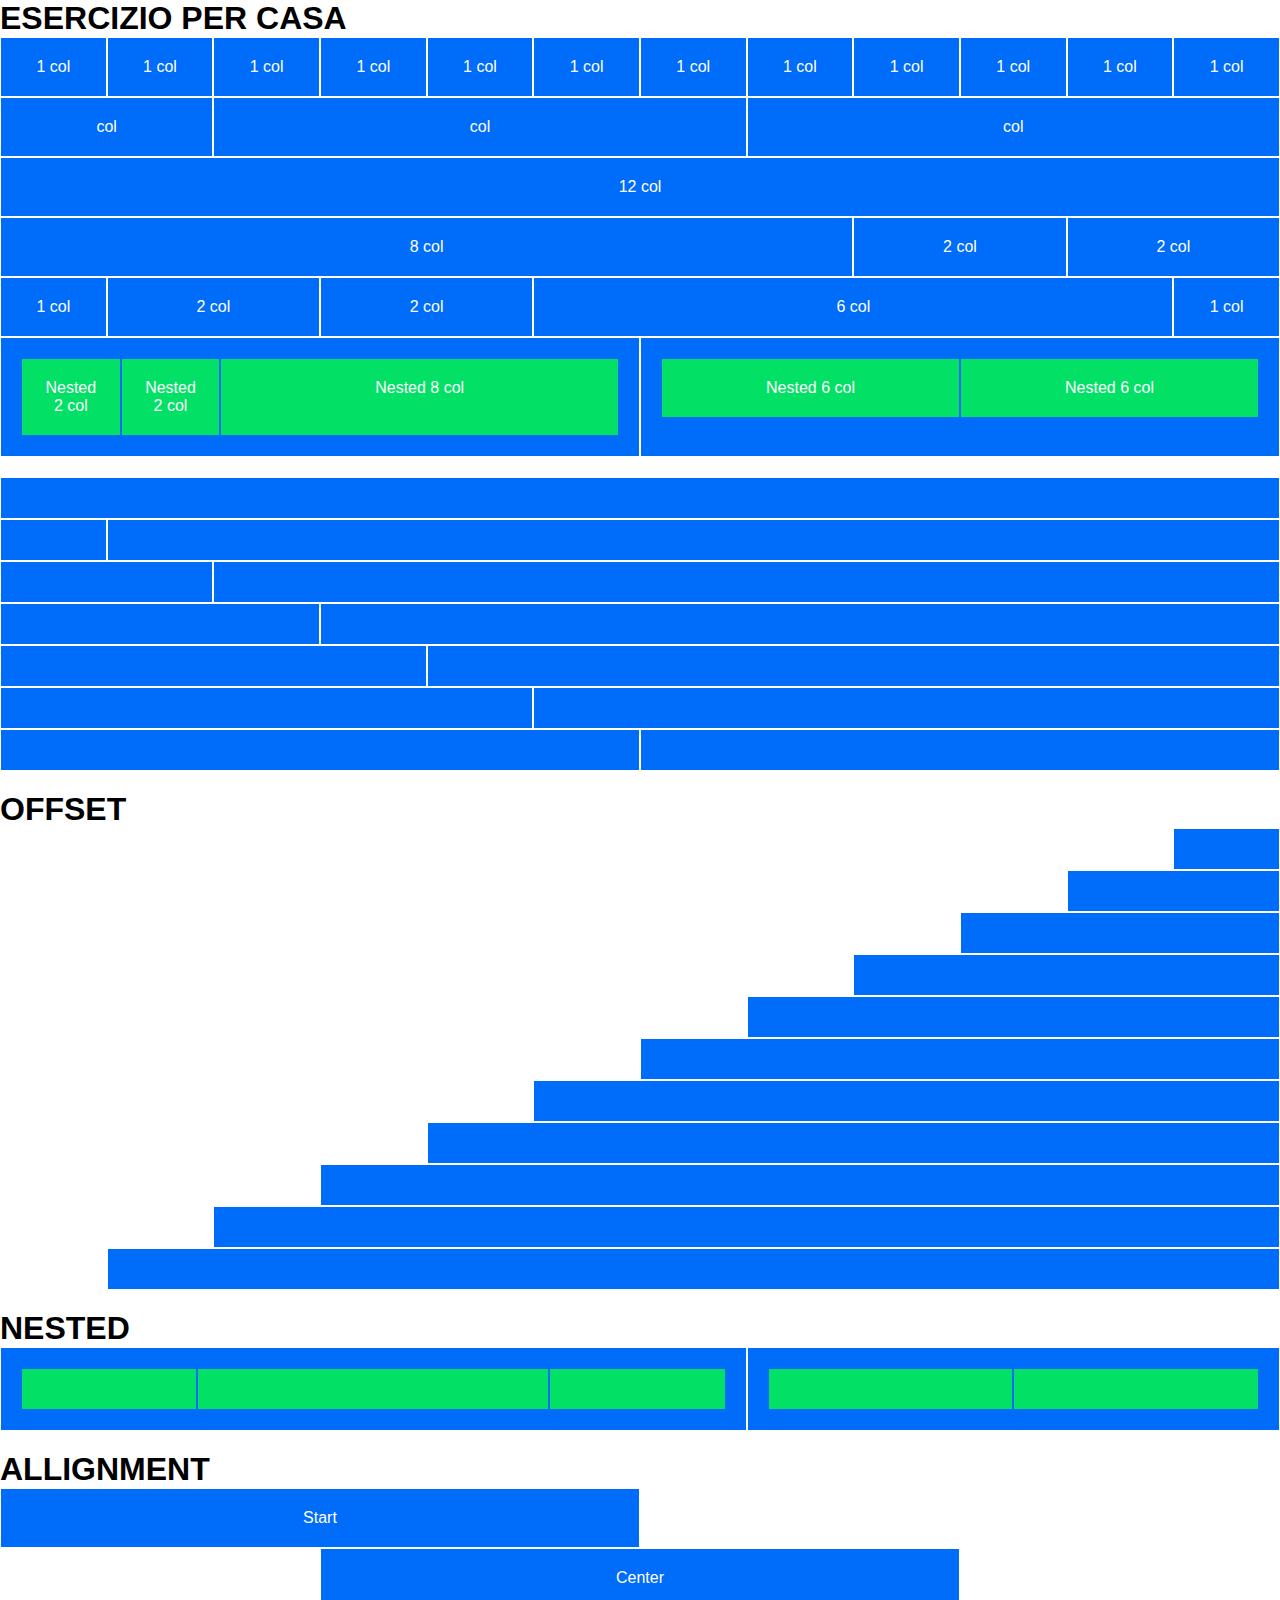
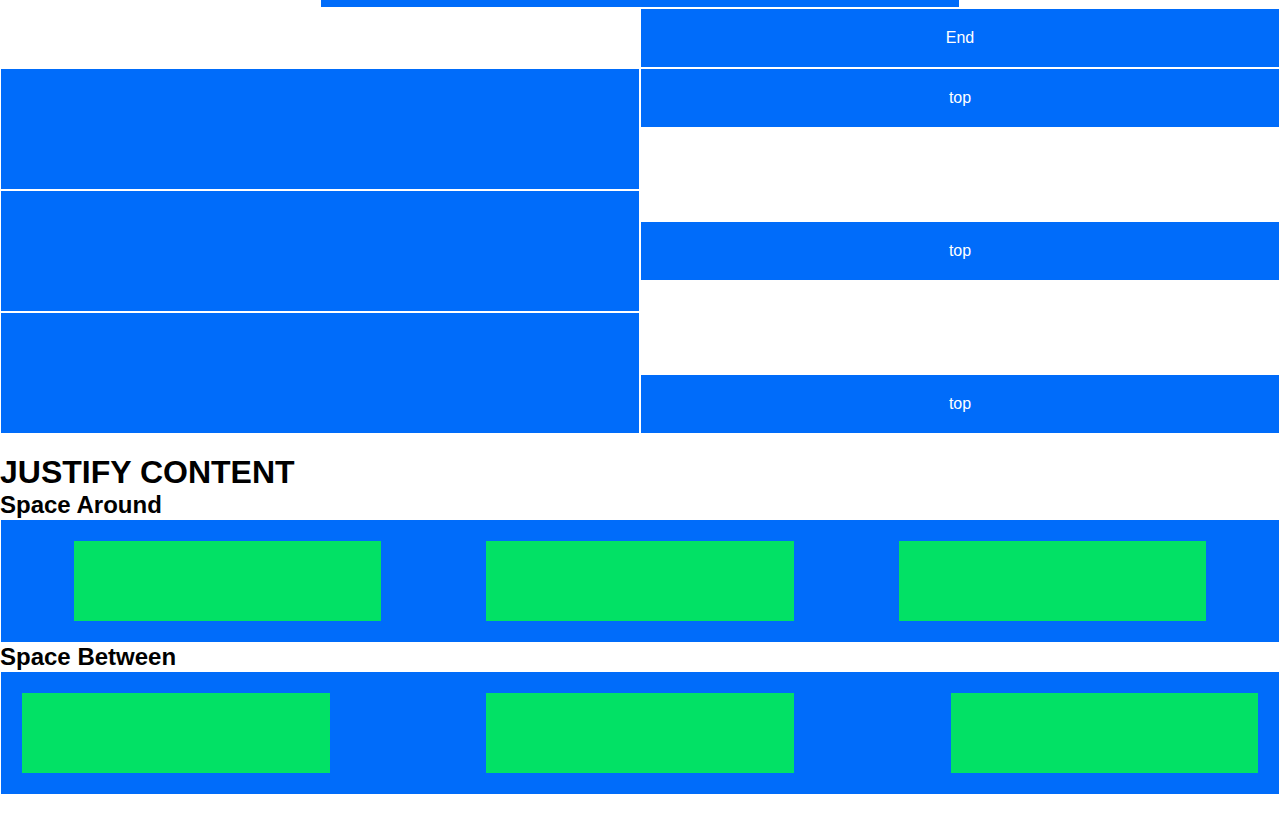
<file: index.html>
<!DOCTYPE html>
<html lang="en">
<head>
    <meta charset="UTF-8">
    <meta http-equiv="X-UA-Compatible" content="IE=edge">
    <meta name="viewport" content="width=device-width, initial-scale=1.0">
    <title>Template HTML CSS</title>

    <!-- CSS -->
    <link rel="stylesheet" href="css/style.css">
</head>
<body>
    <!-- Inizio Main -->
    <main>
        <section>
            <h1>
               ESERCIZIO PER CASA
            </h1>
            <div class="row">
                <div class="col-1">
                    1 col
                </div>
                <div class="col-1">
                    1 col
                </div>
                <div class="col-1">
                    1 col
                </div>
                <div class="col-1">
                    1 col
                </div>
                <div class="col-1">
                    1 col
                </div>
                <div class="col-1">
                    1 col
                </div>
                <div class="col-1">
                    1 col
                </div>
                <div class="col-1">
                    1 col
                </div>
                <div class="col-1">
                    1 col
                </div>
                <div class="col-1">
                    1 col
                </div>
                <div class="col-1">
                    1 col
                </div>
                <div class="col-1">
                    1 col
                </div>
            </div>
            <div class="row">
                <div class="col-2">
                    col
                </div>
                <div class="col-5">
                    col
                </div>
                <div class="col-5">
                    col
                </div>
            </div>
            <div class="row">
                <div class="col-12">
                    12 col
                </div>
            </div>
            <div class="row">
                <div class="col-8">
                    8 col
                </div>
                <div class="col-2">
                    2 col
                </div>
                <div class="col-2">
                    2 col
                </div>
            </div>
            <div class="row">
                <div class="col-1">
                    1 col
                </div>
                <div class="col-2">
                    2 col
                </div>
                <div class="col-2">
                    2 col 
                </div>
                <div class="col-6">
                    6 col
                </div>
                <div class="col-1">
                    1 col
                </div>
            </div>
            <div class="row">
                <div class="col-6">
                    <div class="row">
                        <div class="nested col-2">
                            Nested 2 col
                        </div>
                        <div class="nested col-2">
                            Nested 2 col
                        </div>
                        <div class="nested col-8">
                            Nested 8 col
                        </div>
                    </div>
                </div>
                <div class="col-6">
                    <div class="row">
                        <div class="nested col-6">Nested 6 col</div>
                        <div class="nested col-6">Nested 6 col</div>
                    </div>
                </div>
            </div>
        </section>
        <section>
            <div class="row">
                <div class="col-12"></div>
            </div>
            <div class="row">
                <div class="col-1"></div>
                <div class="col-11"></div>
            </div>
            <div class="row">
                <div class="col-2"></div>
                <div class="col-10"></div>
            </div>
            <div class="row">
                <div class="col-3"></div>
                <div class="col-9"></div>
            </div>
            <div class="row">
                <div class="col-4"></div>
                <div class="col-8"></div>
            </div>
            <div class="row">
                <div class="col-5"></div>
                <div class="col-7"></div>
            </div>
            <div class="row">
                <div class="col-6"></div>
                <div class="col-6"></div>
            </div>
        </section>
        <section>
            <h1>
                OFFSET
            </h1>
            <div class="row">
                <div class="col-1 col-offset-11"></div>
            </div>
            <div class="row">
                <div class="col-2 col-offset-10"></div>
            </div>
            <div class="row">
                <div class="col-3 col-offset-9"></div>
            </div>
            <div class="row">
                <div class="col-4 col-offset-8"></div>
            </div>
            <div class="row">
                <div class="col-5 col-offset-7"></div>
            </div>
            <div class="row">
                <div class="col-6 col-offset-6"></div>
            </div>
            <div class="row">
                <div class="col-7 col-offset-5"></div>
            </div>
            <div class="row">
                <div class="col-8 col-offset-4"></div>
            </div>
            <div class="row">
                <div class="col-9 col-offset-3"></div>
            </div>
            <div class="row">
                <div class="col-10 col-offset-2"></div>
            </div>
            <div class="row">
                <div class="col-11 col-offset-1"></div>
            </div>
        </section>
        <section>
            <h1>
                NESTED
            </h1>
            <div class="row">
                <div class="col-7">
                    <div class="row">
                        <div class="nested col-3"></div>
                        <div class="nested col-6"></div>
                        <div class="nested col-3"></div>
                    </div>
                </div>
                <div class="col-5">
                    <div class="row">
                        <div class="nested col-6"></div>
                        <div class="nested col-6"></div>
                    </div>
                </div>
            </div>
        </section>
        <section class="allignment">
            <h1>
                ALLIGNMENT
            </h1>
            <div class="row">
                <div class="col-6">
                    Start
                </div>
            </div>
            <div class="row">
                <div class="col-offset-3 col-6">
                    Center
                </div>
            </div>
            <div class="row">
                <div class="col-offset-6 col-6">
                    End
                </div>
            </div>
            <div class="align-start row">
                <div class="padding-triple col-6"></div>
                <div class="col-6">top</div>
            </div>
            <div class="align-center row">
                <div class="padding-triple col-6"></div>
                <div class="col-6">top</div>
            </div>
            <div class="align-end row">
                <div class="padding-triple col-6"></div>
                <div class="col-6">top</div>
            </div>
        </section>
        <section>
            <h1>
                JUSTIFY CONTENT
            </h1>
            <h2>
                Space Around
            </h2>
            <div class="row">
                <div class="col-12">
                    <div class="row space-around">
                        <div class="nested col-3"></div>
                        <div class="nested col-3"></div>
                        <div class="nested col-3"></div>
                    </div>
                </div>
            </div> 
            <h2>Space Between</h2>
            <div class="row">
                <div class="col-12">
                    <div class="row space-between">
                        <div class="nested col-3"></div>
                        <div class="nested col-3"></div>
                        <div class="nested col-3"></div>
                    </div>
                </div>
            </div>
        </section>
    </main>
    <!-- Fine Main -->
</body>
</html>
</file>
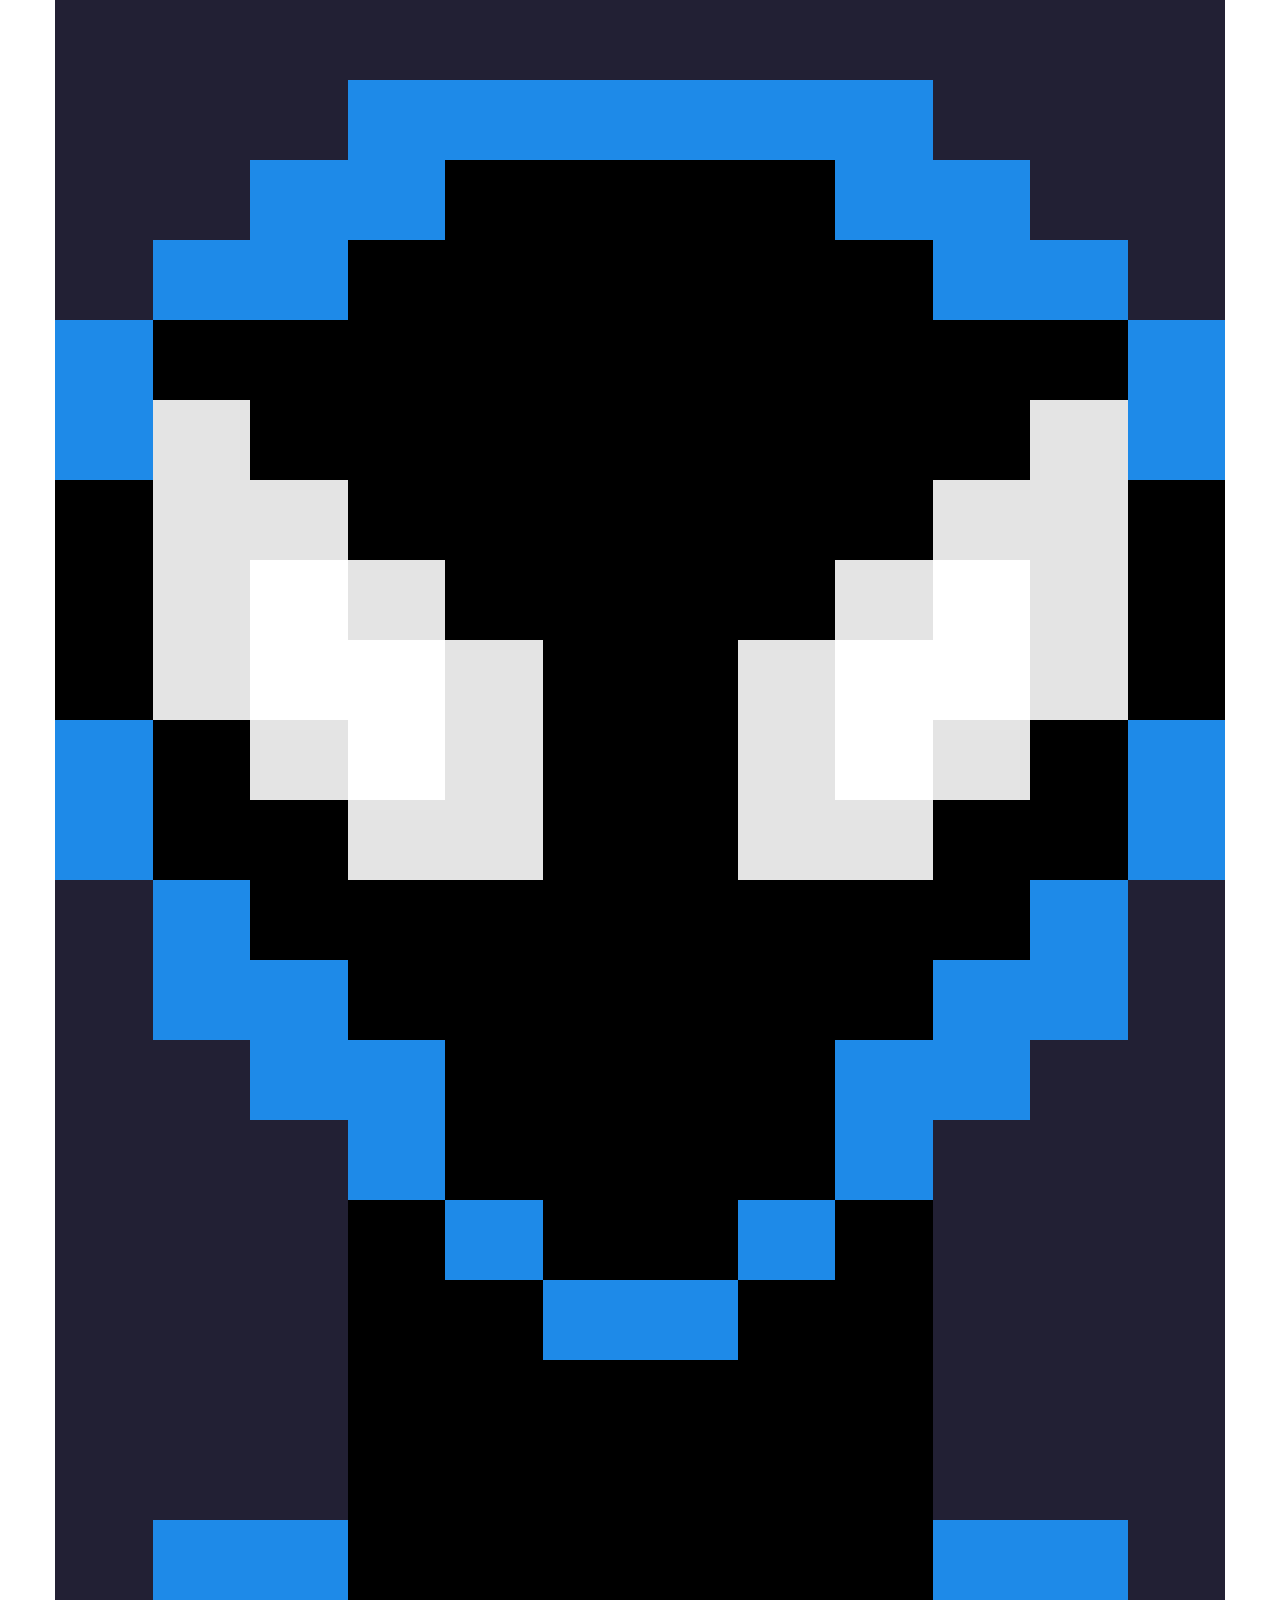
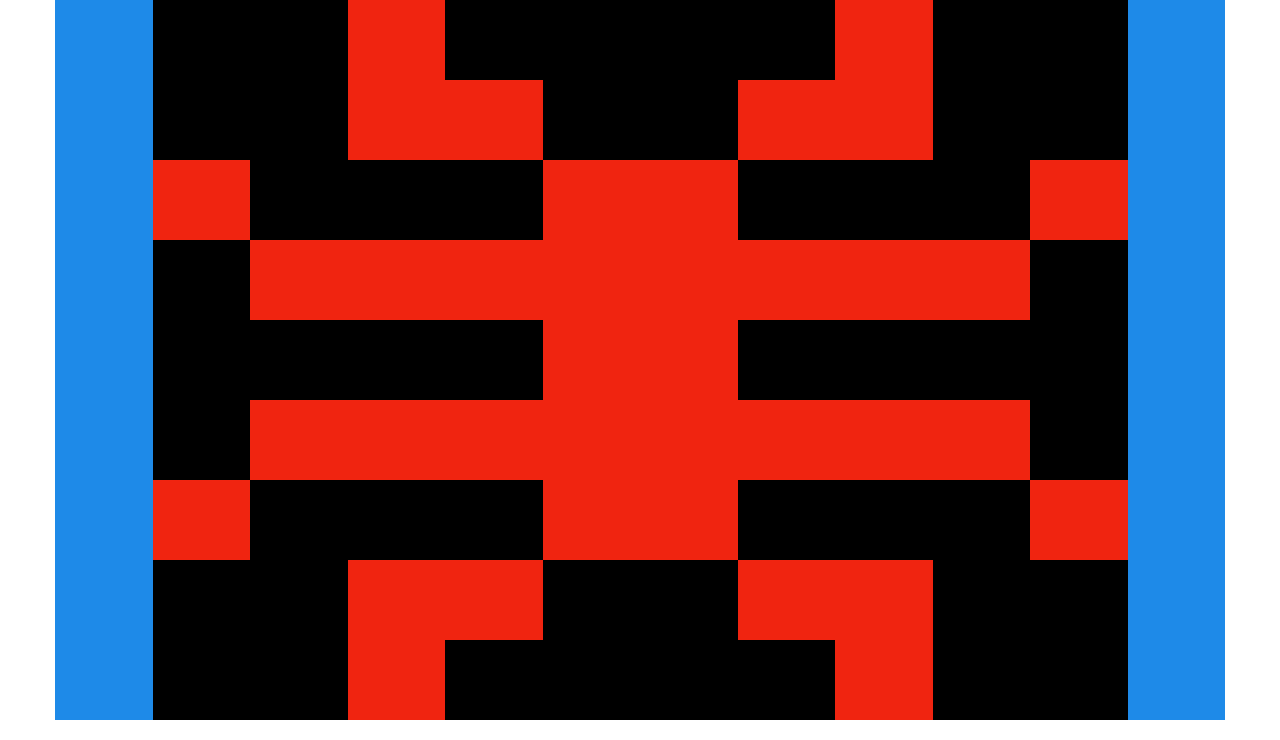
<file: BONUS/index.html>
<!DOCTYPE html>
<html lang="en">
<head>
    <meta charset="UTF-8">
    <meta http-equiv="X-UA-Compatible" content="IE=edge">
    <meta name="viewport" content="width=device-width, initial-scale=1.0">
    <title>Document</title>

     <!-- CSS -->
     <link rel="stylesheet" href="css/style.css">
     <section>
        <div class="container">
            <div class="row">
                <div class="col-12">
                    <div class="row">
                        <div class="col-1"></div>
                        <div class="col-1"></div>
                        <div class="col-1"></div>
                        <div class="col-1"></div>
                        <div class="col-1"></div>
                        <div class="col-1"></div>
                        <div class="col-1"></div>
                        <div class="col-1"></div>
                        <div class="col-1"></div>
                        <div class="col-1"></div>
                        <div class="col-1"></div>
                        <div class="col-1"></div>
                    </div>
                </div>
            </div>
            <div class="row">
                <div class="col-12">
                    <div class="row">
                        <div class="col-1 col-offset-3 contouring-color"></div>
                        <div class="col-1 contouring-color"></div>
                        <div class="col-1 contouring-color"></div>
                        <div class="col-1 contouring-color"></div>
                        <div class="col-1 contouring-color"></div>
                        <div class="col-1 contouring-color"></div>
                    </div>
                </div>
            </div>
            <div class="row">
                <div class="col-12">
                    <div class="row">
                        <div class="col-1 col-offset-2 contouring-color"></div>
                        <div class="col-1 contouring-color"></div>
                        <div class="col-1 costume-color"></div>
                        <div class="col-1 costume-color"></div>
                        <div class="col-1 costume-color"></div>
                        <div class="col-1 costume-color"></div>
                        <div class="col-1 contouring-color"></div>
                        <div class="col-1 contouring-color"></div>
                    </div>
                </div>
            </div>
            <div class="row">
                <div class="col-12">
                    <div class="row">
                        <div class="col-1 col-offset-1 contouring-color"></div>
                        <div class="col-1 contouring-color"></div>
                        <div class="col-1 costume-color"></div>
                        <div class="col-1 costume-color"></div>
                        <div class="col-1 costume-color"></div>
                        <div class="col-1 costume-color"></div>
                        <div class="col-1 costume-color"></div>
                        <div class="col-1 costume-color"></div>
                        <div class="col-1 contouring-color"></div>
                        <div class="col-1 contouring-color"></div>
                    </div>
                </div>
            </div>
            <div class="row">
                <div class="col-12">
                    <div class="row">
                        <div class="col-1 contouring-color"></div>
                        <div class="col-1 costume-color"></div>
                        <div class="col-1 costume-color"></div>
                        <div class="col-1 costume-color"></div>
                        <div class="col-1 costume-color"></div>
                        <div class="col-1 costume-color"></div>
                        <div class="col-1 costume-color"></div>
                        <div class="col-1 costume-color"></div>
                        <div class="col-1 costume-color"></div>
                        <div class="col-1 costume-color"></div>
                        <div class="col-1 costume-color"></div>
                        <div class="col-1 contouring-color"></div>
                    </div>
                </div>
            </div>
            <div class="row">
                <div class="col-12">
                    <div class="row">
                        <div class="col-1 contouring-color"></div>
                        <div class="col-1 eye-contouring"></div>
                        <div class="col-1 costume-color"></div>
                        <div class="col-1 costume-color"></div>
                        <div class="col-1 costume-color"></div>
                        <div class="col-1 costume-color"></div>
                        <div class="col-1 costume-color"></div>
                        <div class="col-1 costume-color"></div>
                        <div class="col-1 costume-color"></div>
                        <div class="col-1 costume-color"></div>
                        <div class="col-1 eye-contouring"></div>
                        <div class="col-1 contouring-color"></div>
                    </div>
                </div>
            </div>
            <div class="row">
                <div class="col-12">
                    <div class="row">
                        <div class="col-1 costume-color"></div>
                        <div class="col-1 eye-contouring"></div>
                        <div class="col-1 eye-contouring"></div>
                        <div class="col-1 costume-color"></div>
                        <div class="col-1 costume-color"></div>
                        <div class="col-1 costume-color"></div>
                        <div class="col-1 costume-color"></div>
                        <div class="col-1 costume-color"></div>
                        <div class="col-1 costume-color"></div>
                        <div class="col-1 eye-contouring"></div>
                        <div class="col-1 eye-contouring"></div>
                        <div class="col-1 costume-color"></div>
                    </div>
                </div>
            </div>
            <div class="row">
                <div class="col-12">
                    <div class="row">
                        <div class="col-1 costume-color"></div>
                        <div class="col-1 eye-contouring"></div>
                        <div class="col-1 eye-color"></div>
                        <div class="col-1 eye-contouring"></div>
                        <div class="col-1 costume-color"></div>
                        <div class="col-1 costume-color"></div>
                        <div class="col-1 costume-color"></div>
                        <div class="col-1 costume-color"></div>
                        <div class="col-1 eye-contouring"></div>
                        <div class="col-1 eye-color"></div>
                        <div class="col-1 eye-contouring"></div>
                        <div class="col-1 costume-color"></div>
                    </div>
                </div>
            </div>
            <div class="row">
                <div class="col-12">
                    <div class="row">
                        <div class="col-1 costume-color"></div>
                        <div class="col-1 eye-contouring"></div>
                        <div class="col-1 eye-color"></div>
                        <div class="col-1 eye-color"></div>
                        <div class="col-1 eye-contouring"></div>
                        <div class="col-1 costume-color"></div>
                        <div class="col-1 costume-color"></div>
                        <div class="col-1 eye-contouring"></div>
                        <div class="col-1 eye-color"></div>
                        <div class="col-1 eye-color"></div>
                        <div class="col-1 eye-contouring"></div>
                        <div class="col-1 costume-color"></div>
                    </div>
                </div>
            </div>
            <div class="row">
                <div class="col-12">
                    <div class="row">
                        <div class="col-1 contouring-color"></div>
                        <div class="col-1 costume-color"></div>
                        <div class="col-1 eye-contouring"></div>
                        <div class="col-1 eye-color"></div>
                        <div class="col-1 eye-contouring"></div>
                        <div class="col-1 costume-color"></div>
                        <div class="col-1 costume-color"></div>
                        <div class="col-1 eye-contouring"></div>
                        <div class="col-1 eye-color"></div>
                        <div class="col-1 eye-contouring"></div>
                        <div class="col-1 costume-color"></div>
                        <div class="col-1 contouring-color"></div>
                    </div>
                </div>
            </div>
            <div class="row">
                <div class="col-12">
                    <div class="row">
                        <div class="col-1 contouring-color"></div>
                        <div class="col-1 costume-color"></div>
                        <div class="col-1 costume-color"></div>
                        <div class="col-1 eye-contouring "></div>
                        <div class="col-1 eye-contouring"></div>
                        <div class="col-1 costume-color"></div>
                        <div class="col-1 costume-color"></div>
                        <div class="col-1 eye-contouring"></div>
                        <div class="col-1 eye-contouring"></div>
                        <div class="col-1 costume-color"></div>
                        <div class="col-1 costume-color"></div>
                        <div class="col-1 contouring-color"></div>
                    </div>
                </div>
            </div>
            <div class="row">
                <div class="col-12">
                    <div class="row">
                        <div class="col-1 col-offset-1 contouring-color"></div>
                        <div class="col-1 costume-color"></div>
                        <div class="col-1 costume-color"></div>
                        <div class="col-1 costume-color"></div>
                        <div class="col-1 costume-color"></div>
                        <div class="col-1 costume-color"></div>
                        <div class="col-1 costume-color"></div>
                        <div class="col-1 costume-color"></div>
                        <div class="col-1 costume-color"></div>
                        <div class="col-1 contouring-color"></div>
                    </div>
                </div>
            </div>
            <div class="row">
                <div class="col-12">
                    <div class="row">
                        <div class="col-1 col-offset-1 contouring-color"></div>
                        <div class="col-1 contouring-color"></div>
                        <div class="col-1 costume-color"></div>
                        <div class="col-1 costume-color"></div>
                        <div class="col-1 costume-color"></div>
                        <div class="col-1 costume-color"></div>
                        <div class="col-1 costume-color"></div>
                        <div class="col-1 costume-color"></div>
                        <div class="col-1 contouring-color"></div>
                        <div class="col-1 contouring-color"></div>
                    </div>
                </div>
            </div>
            <div class="row">
                <div class="col-12">
                    <div class="row">
                        <div class="col-1 col-offset-2 contouring-color"></div>
                        <div class="col-1 contouring-color"></div>
                        <div class="col-1 costume-color"></div>
                        <div class="col-1 costume-color"></div>
                        <div class="col-1 costume-color"></div>
                        <div class="col-1 costume-color"></div>
                        <div class="col-1 contouring-color"></div>
                        <div class="col-1 contouring-color"></div>
                    </div>
                </div>
            </div>
            <div class="row">
                <div class="col-12">
                    <div class="row">
                        <div class="col-1 col-offset-3 contouring-color"></div>
                        <div class="col-1 costume-color"></div>
                        <div class="col-1 costume-color"></div>
                        <div class="col-1 costume-color"></div>
                        <div class="col-1 costume-color"></div>
                        <div class="col-1 contouring-color"></div>
                    </div>
                </div>
            </div>
            <div class="row">
                <div class="col-12">
                    <div class="row">
                        <div class="col-1 col-offset-3 costume-color"></div>
                        <div class="col-1 contouring-color"></div>
                        <div class="col-1 costume-color"></div>
                        <div class="col-1 costume-color"></div>
                        <div class="col-1 contouring-color"></div>
                        <div class="col-1 costume-color"></div>
                    </div>
                </div>
            </div>
            <div class="row">
                <div class="col-12">
                    <div class="row">
                        <div class="col-1 col-offset-3 costume-color"></div>
                        <div class="col-1 costume-color"></div>
                        <div class="col-1 contouring-color"></div>
                        <div class="col-1 contouring-color"></div>
                        <div class="col-1 costume-color"></div>
                        <div class="col-1 costume-color"></div>
                    </div>
                </div>
            </div>
            <div class="row">
                <div class="col-12">
                    <div class="row">
                        <div class="col-1 col-offset-3 costume-color"></div>
                        <div class="col-1 costume-color"></div>
                        <div class="col-1 costume-color"></div>
                        <div class="col-1 costume-color"></div>
                        <div class="col-1 costume-color"></div>
                        <div class="col-1 costume-color"></div>
                    </div>
                </div>
            </div>
            <div class="row">
                <div class="col-12">
                    <div class="row">
                        <div class="col-1 col-offset-3 costume-color"></div>
                        <div class="col-1 costume-color"></div>
                        <div class="col-1 costume-color"></div>
                        <div class="col-1 costume-color"></div>
                        <div class="col-1 costume-color"></div>
                        <div class="col-1 costume-color"></div>
                    </div>
                </div>
            </div>
            <div class="row">
                <div class="col-12">
                    <div class="row">
                        <div class="col-1 col-offset-1 contouring-color"></div>
                        <div class="col-1 contouring-color"></div>
                        <div class="col-1 costume-color"></div>
                        <div class="col-1 costume-color"></div>
                        <div class="col-1 costume-color"></div>
                        <div class="col-1 costume-color"></div>
                        <div class="col-1 costume-color"></div>
                        <div class="col-1 costume-color"></div>
                        <div class="col-1 contouring-color"></div>
                        <div class="col-1 contouring-color"></div>
                    </div>
                </div>
            </div>
            <div class="row">
                <div class="col-12">
                    <div class="row">
                        <div class="col-1 contouring-color"></div>
                        <div class="col-1 costume-color"></div>
                        <div class="col-1 costume-color"></div>
                        <div class="col-1 symbol-color"></div>
                        <div class="col-1 costume-color"></div>
                        <div class="col-1 costume-color"></div>
                        <div class="col-1 costume-color"></div>
                        <div class="col-1 costume-color"></div>
                        <div class="col-1 symbol-color"></div>
                        <div class="col-1 costume-color"></div>
                        <div class="col-1 costume-color"></div>
                        <div class="col-1 contouring-color"></div>
                    </div>
                </div>
            </div>
            <div class="row">
                <div class="col-12">
                    <div class="row">
                        <div class="col-1 contouring-color"></div>
                        <div class="col-1 costume-color"></div>
                        <div class="col-1 costume-color"></div>
                        <div class="col-1 symbol-color"></div>
                        <div class="col-1 symbol-color"></div>
                        <div class="col-1 costume-color"></div>
                        <div class="col-1 costume-color"></div>
                        <div class="col-1 symbol-color"></div>
                        <div class="col-1 symbol-color"></div>
                        <div class="col-1 costume-color"></div>
                        <div class="col-1 costume-color"></div>
                        <div class="col-1 contouring-color"></div>
                    </div>
                </div>
            </div>
            <div class="row">
                <div class="col-12">
                    <div class="row">
                        <div class="col-1 contouring-color"></div>
                        <div class="col-1 symbol-color"></div>
                        <div class="col-1 costume-color"></div>
                        <div class="col-1 costume-color"></div>
                        <div class="col-1 costume-color"></div>
                        <div class="col-1 symbol-color"></div>
                        <div class="col-1 symbol-color"></div>
                        <div class="col-1 costume-color"></div>
                        <div class="col-1 costume-color"></div>
                        <div class="col-1 costume-color"></div>
                        <div class="col-1 symbol-color"></div>
                        <div class="col-1 contouring-color"></div>
                    </div>
                </div>
            </div>
            <div class="row">
                <div class="col-12">
                    <div class="row">
                        <div class="col-1 contouring-color"></div>
                        <div class="col-1 costume-color"></div>
                        <div class="col-1 symbol-color"></div>
                        <div class="col-1 symbol-color"></div>
                        <div class="col-1 symbol-color"></div>
                        <div class="col-1 symbol-color"></div>
                        <div class="col-1 symbol-color"></div>
                        <div class="col-1 symbol-color"></div>
                        <div class="col-1 symbol-color"></div>
                        <div class="col-1 symbol-color"></div>
                        <div class="col-1 costume-color"></div>
                        <div class="col-1 contouring-color"></div>
                    </div>
                </div>
            </div>
            <div class="row">
                <div class="col-12">
                    <div class="row">
                        <div class="col-1 contouring-color"></div>
                        <div class="col-1 costume-color"></div>
                        <div class="col-1 costume-color"></div>
                        <div class="col-1 costume-color"></div>
                        <div class="col-1 costume-color"></div>
                        <div class="col-1 symbol-color"></div>
                        <div class="col-1 symbol-color"></div>
                        <div class="col-1 costume-color"></div>
                        <div class="col-1 costume-color"></div>
                        <div class="col-1 costume-color"></div>
                        <div class="col-1 costume-color"></div>
                        <div class="col-1 contouring-color"></div>
                    </div>
                </div>
            </div>
            <div class="row">
                <div class="col-12">
                    <div class="row">
                        <div class="col-1 contouring-color"></div>
                        <div class="col-1 costume-color"></div>
                        <div class="col-1 symbol-color"></div>
                        <div class="col-1 symbol-color"></div>
                        <div class="col-1 symbol-color"></div>
                        <div class="col-1 symbol-color"></div>
                        <div class="col-1 symbol-color"></div>
                        <div class="col-1 symbol-color"></div>
                        <div class="col-1 symbol-color"></div>
                        <div class="col-1 symbol-color"></div>
                        <div class="col-1 costume-color"></div>
                        <div class="col-1 contouring-color"></div>
                    </div>
                </div>
            </div>
            <div class="row">
                <div class="col-12">
                    <div class="row">
                        <div class="col-1 contouring-color"></div>
                        <div class="col-1 symbol-color"></div>
                        <div class="col-1 costume-color"></div>
                        <div class="col-1 costume-color"></div>
                        <div class="col-1 costume-color"></div>
                        <div class="col-1 symbol-color"></div>
                        <div class="col-1 symbol-color"></div>
                        <div class="col-1 costume-color"></div>
                        <div class="col-1 costume-color"></div>
                        <div class="col-1 costume-color"></div>
                        <div class="col-1 symbol-color"></div>
                        <div class="col-1 contouring-color"></div>
                    </div>
                </div>
            </div>
            <div class="row">
                <div class="col-12">
                    <div class="row">
                        <div class="col-1 contouring-color"></div>
                        <div class="col-1 costume-color"></div>
                        <div class="col-1 costume-color"></div>
                        <div class="col-1 symbol-color"></div>
                        <div class="col-1 symbol-color"></div>
                        <div class="col-1 costume-color"></div>
                        <div class="col-1 costume-color"></div>
                        <div class="col-1 symbol-color"></div>
                        <div class="col-1 symbol-color"></div>
                        <div class="col-1 costume-color"></div>
                        <div class="col-1 costume-color"></div>
                        <div class="col-1 contouring-color"></div>
                    </div>
                </div>
            </div>
            <div class="row">
                <div class="col-12">
                    <div class="row">
                        <div class="col-1 contouring-color"></div>
                        <div class="col-1 costume-color"></div>
                        <div class="col-1 costume-color"></div>
                        <div class="col-1 symbol-color"></div>
                        <div class="col-1 costume-color"></div>
                        <div class="col-1 costume-color"></div>
                        <div class="col-1 costume-color"></div>
                        <div class="col-1 costume-color"></div>
                        <div class="col-1 symbol-color"></div>
                        <div class="col-1 costume-color"></div>
                        <div class="col-1 costume-color"></div>
                        <div class="col-1 contouring-color"></div>
                    </div>
                </div>
            </div>
     </section>
</head>
<body>
    
</body>
</html>
</file>
<file: css/style.css>
/*  
   LINK AI CSS
*/
@import url(media.css);
@import url(12bool.css);

/* 
    RESET
*/

*{
    margin: 0;
    padding: 0;
    box-sizing: border-box;
}

/* 
    CONTAINER
*/
.container {
    max-width: 1170px;
    margin: 0 auto;
}

/* 
    GENERAL
*/

html{
    font-family: Arial, Helvetica, sans-serif;
}
</file>
<file: BONUS/css/style.css>
@import url(12bool.css);

/* 
    RESET
*/

*{
    margin: 0;
    padding: 0;
    box-sizing: border-box;
}

/* 
    CONTAINER
*/
.container {
    max-width: 1170px;
    margin: 0 auto;
}

:root {
    --main-contouring-color: #1E8AE8;
    --main-costume-color: #000000;
    --contouring-eye-color: #E4E4E4;
    --main-eye-color: #FFFFFF;
    --background-color: #222034;
    --symbol-color: #F02410;
}

section {
    margin-bottom: 20px;
}

[class*="col-"] {
    flex: 0 0 auto;
    color: white;
    text-align: center;
    /* border: 1px solid red; */
    /* 
    flex: GROW SHRINK BASIS;
    */
}

.col-12 {
    background-color: var(--background-color);
}

.col-1 {
    padding: 40px 10px;
}

.contouring-color {
    background-color: var(--main-contouring-color);

}

.costume-color {
    background-color: var(--main-costume-color);
}

.eye-contouring {
    background-color: var(--contouring-eye-color);
}

.eye-color  {
    background-color: var(--main-eye-color);
}

.symbol-color {
    background-color: var(--symbol-color);
}
/* .row {
    border: 1px solid black;
} */
</file>
